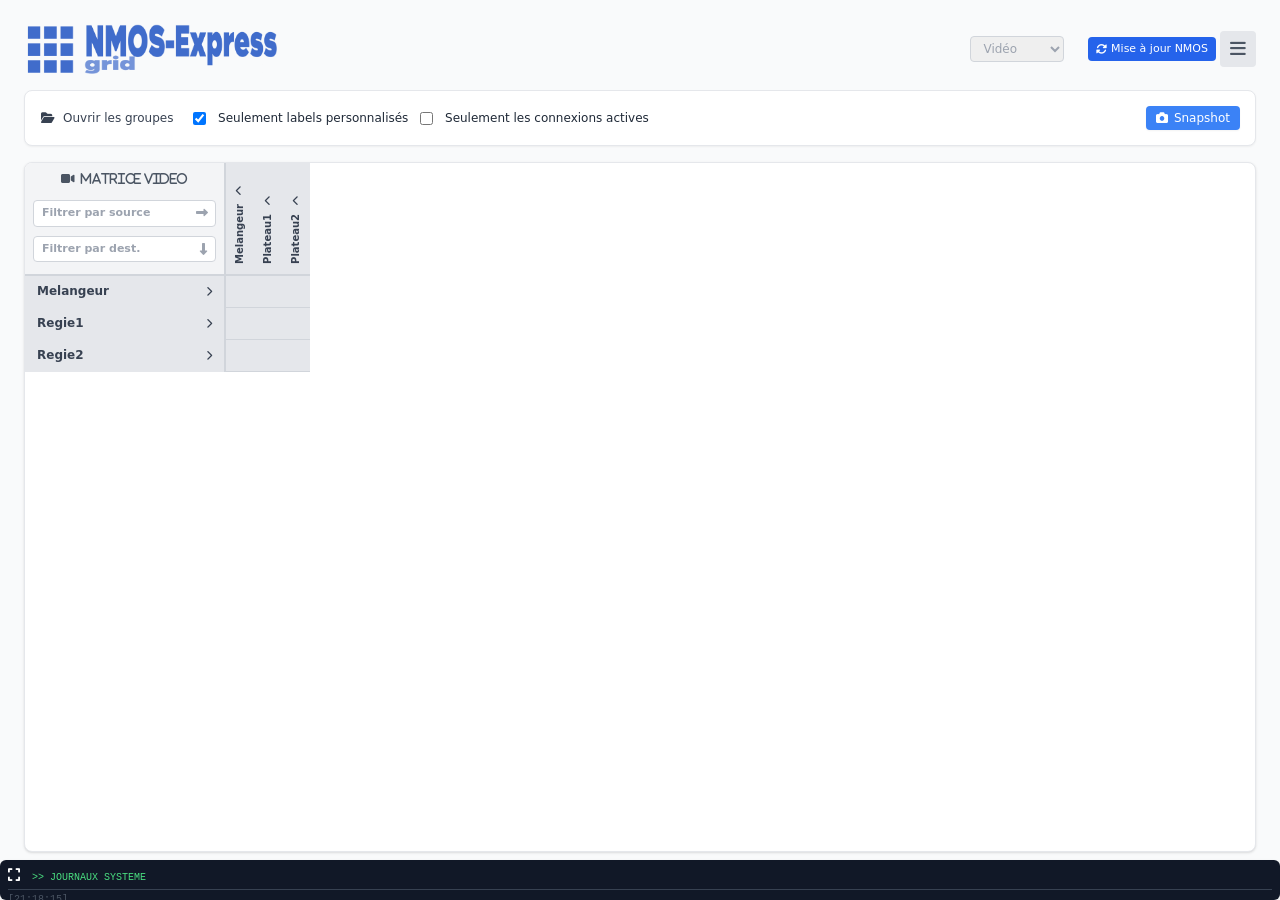
<file: index.html>
<!DOCTYPE html>
<html lang="fr">

<head>
	<meta charset="UTF-8">
	<meta name="viewport" content="width=device-width, initial-scale=1.0">
	<title data-i18n="page_title">Matrice de Commutation Groupée</title>

	<script>
		tailwind = { config: {} };
	</script>
	<script src="lib/js/tailwind.js"></script>
	<script src="lib/js/jquery/jquery.min.js"></script>


	<!-- Font Awesome local (offline) -->
	<link href="lib/css/fontawesome/css/all.min.css" rel="stylesheet">

	<link rel="stylesheet" href="lib/css/index.css?v=1.0">

	<script src="lib/js/i18n.js"></script>
	<script src="lib/js/modal.js?v=1.0"></script>
	<script src="lib/js/menu.js?v=1.0"></script>
	<link rel="stylesheet" href="lib/css/modal.css?v=1.0">
</head>

<body class="bg-gray-50 text-gray-800 h-screen flex flex-col p-6 font-sans">

	<header class="mb-4 flex justify-between items-center max-w-[100%] mx-auto w-full">
		<div>
			<h1 class="text-xl font-bold text-gray-900">
				<!--<i class="fas fa-layer-group mr-2 text-blue-600"></i>Matrice Groupée-->
				<img src="images/logo-grid.png" style="height:50px">
			</h1>
		</div>

		<div class="text-right text-xs text-gray-400 flex flex-col items-end gap-1">
			<div class="flex items-center gap-1 relative">



				<!--<label for="mediaSelect">Média :</label>-->
				&nbsp;&nbsp;


				<select id="mediaSelect" class="mini-input !w-auto !py-1 !text-xs" onchange="changeType();">
					<option value="video" selected data-i18n="video">Vidéo</option>
					<option value="audio" data-i18n="audio">Audio</option>
					<option value="data" data-i18n="data">Data</option>
					<option value="virtual" data-i18n="virtual">Virtual</option>
				</select>
				&nbsp;&nbsp;




				<button id="updateBtn"
					class="ml-2 px-2 py-1 bg-blue-600 text-white rounded text-[11px] hover:bg-blue-700 flex items-center gap-1">
					<i id="updateIcon" class="fas fa-sync-alt"></i>
					<span id="updateText" data-i18n="nmos_update"></span>
				</button>

				<div id="menuContainer" class="relative"></div>

			</div>
			<!--
            <label class="flex items-center gap-1 text-[10px] text-gray-500">
                
            </label>
            <label class="flex items-center gap-1 text-[10px] text-gray-500">
               
            </label>
			-->
		</div>
	</header>


	<!-- Toolbar Workflow -->
	<div class="mb-4 bg-white border border-gray-200 rounded-lg shadow-sm p-2 flex flex-wrap items-center gap-3">
		<!-- Actions -->
		<div class="flex items-center gap-1">
			<button id="btnOpenGroups"
				class="px-2 h-8 flex items-center gap-2 text-gray-700 hover:text-blue-600 hover:bg-blue-50 rounded-md transition-colors text-xs"
				title="Ouvrir les groupes" data-i18n-title="open_group" onclick="expandAllGroups();">
				<i class="fas fa-folder-open text-xs"></i><span data-i18n="open_group"></span>
			</button>

			<button id="btnCloseGroups"
				class="hidden px-2 h-8 flex items-center gap-2 text-gray-700 hover:text-blue-600 hover:bg-blue-50 rounded-md transition-colors text-xs"
				title="Fermer les groupes" data-i18n-title="close_group" onclick="collapseAllGroups();">
				<i class="fas fa-folder-closed text-xs"></i><span data-i18n="close_group"></span>
			</button>

			<div id="selectionOptions" class="flex items-center gap-1 text-xs ml-auto"
				style="margin-top:7px; margin-bottom:7px; margin-right:7px;">
				&nbsp;<input id="toggleLabs" type="checkbox" checked>&nbsp; <div data-i18n="only_custom_labs"></div>
				&nbsp;<input id="toggleActive" type="checkbox" checked>&nbsp; <div data-i18n="only_active"></div>
			</div>

		</div>



		<div class="flex items-center gap-1 text-xs ml-auto"
			style="margin-top:7px; margin-bottom:7px; margin-right:7px;">
			<button id="snapshotSalvoBtn" type="button" onclick="openSalvoSnapshotModal()"
				class="px-2.5 py-1 bg-blue-500 hover:bg-blue-600 active:bg-blue-700 text-white rounded text-xs font-medium flex items-center gap-1.5 shadow-sm transition-colors"
				title="Enregistrer l'état de commutation sous forme de salvo"
				data-i18n-title="snapshot_salvo_btn_title">
				<i class="fas fa-camera text-xs"></i>
				<span data-i18n="snapshot_salvo_btn">Salvo</span>
			</button>
		</div>

	</div>



	<div class="matrix-container shadow flex-grow bg-white mx-auto">

		<table id="matrixTable"></table>
		<div id="emptyHint" class="empty-hint hidden"></div>
	</div>

	<div class="fixed bottom-0 inset-x-0 z-50 mt-2 bg-gray-900 text-green-400 p-2 rounded-md shadow font-mono text-[10px] h-24 overflow-y-auto leading-tight max-w-[100%] mx-auto w-full"
		status="close" id="consoleLog" style="height: 40px;">
		<div class="border-b border-gray-700 pb-1 mb-1 text-gray-1000"><button onclick="toogleLog()"><i id="zoomLog"
					class="fa fa-expand" style="font-size:14px;color:#FFFFFF"></i></button> &nbsp;>> <span
				data-i18n="system_logs">SYSTEM LOGS</span> </div>
	</div>

	<script src="lib/js/index.js?v=1.1"></script>
	<BR>
	<!-- Modal Snapshot Salvo -->
	<div id="salvoSnapshotModal"
		class="hidden fixed inset-0 z-50 flex items-center justify-center p-4 bg-slate-900/60 backdrop-blur-sm transition-opacity duration-200">
		<div class="bg-white rounded-xl shadow-2xl border border-gray-200 max-w-md w-full overflow-hidden flex flex-col max-h-[90vh]"
			onclick="event.stopPropagation()">

			<!-- Header -->
			<div
				class="px-5 py-3.5 bg-gradient-to-r from-amber-500 to-amber-600 text-white flex items-center justify-between">
				<div class="flex items-center gap-2">
					<i class="fas fa-camera text-base"></i>
					<h3 class="font-bold text-sm tracking-wide" data-i18n="snapshot_modal_title">Enregistrer l'état de
						commutation</h3>
				</div>
				<button type="button" onclick="closeSalvoSnapshotModal()"
					class="text-white/80 hover:text-white w-7 h-7 flex items-center justify-center rounded-full hover:bg-black/10 transition-colors">
					<i class="fas fa-times text-sm"></i>
				</button>
			</div>

			<!-- Body -->
			<div class="p-5 space-y-4 overflow-y-auto text-xs text-gray-700">

				<!-- Salvo Name Input -->
				<div>
					<label class="block font-semibold text-gray-700 mb-1" data-i18n="snapshot_name_label">Nom du salvo /
						workflow</label>
					<input type="text" id="snapshotSalvoName" class="mini-input !w-full !py-1.5 !text-xs font-medium"
						placeholder="Ex: Direct PGM, Plateau 1 matin..."
						data-i18n-placeholder="snapshot_name_placeholder">
				</div>

				<!-- Scope Preview: Open Categories -->
				<div class="space-y-3 bg-gray-50 p-3 rounded-lg border border-gray-200">
					<!-- Sources ouvertes -->
					<div>
						<div class="text-[11px] font-semibold text-blue-900 mb-1.5 flex items-center gap-1.5">
							<i class="fas fa-arrow-right-from-bracket text-blue-600"></i>
							<span data-i18n="snapshot_open_sources">Catégories sources ouvertes :</span>
						</div>
						<div id="snapshotOpenSourcesList" class="flex flex-wrap gap-1.5 min-h-[22px]">
							<!-- Badges injected dynamically by JS -->
						</div>
					</div>

					<!-- Destinations ouvertes -->
					<div>
						<div class="text-[11px] font-semibold text-purple-900 mb-1.5 flex items-center gap-1.5">
							<i class="fas fa-arrow-right-to-bracket text-purple-600"></i>
							<span data-i18n="snapshot_open_destinations">Catégories destinations ouvertes :</span>
						</div>
						<div id="snapshotOpenDestsList" class="flex flex-wrap gap-1.5 min-h-[22px]">
							<!-- Badges injected dynamically by JS -->
						</div>
					</div>
				</div>

				<!-- Dynamic Route Count Badge / Alert -->
				<div id="snapshotCountBadge"
					class="p-2.5 rounded-lg border flex items-center gap-2 font-medium transition-colors">
					<i id="snapshotCountIcon" class="fas fa-info-circle"></i>
					<span id="snapshotCountText">0 commutation(s) active(s) entre les catégories ouvertes</span>
				</div>

			</div>

			<!-- Footer Actions -->
			<div class="px-5 py-3 bg-gray-50 border-t border-gray-200 flex items-center justify-end gap-2">
				<button type="button" onclick="closeSalvoSnapshotModal()"
					class="px-4 py-1.5 bg-white border border-gray-300 text-gray-700 rounded-md hover:bg-gray-100 font-medium text-xs transition-colors"
					data-i18n="snapshot_cancel_btn">
					Annuler
				</button>
				<button type="button" id="snapshotSaveBtn" onclick="saveSalvoSnapshot()"
					class="px-4 py-1.5 bg-amber-500 hover:bg-amber-600 active:bg-amber-700 text-white rounded-md font-medium text-xs flex items-center gap-1.5 shadow-sm transition-colors disabled:opacity-50 disabled:cursor-not-allowed">
					<i class="fas fa-save"></i>
					<span data-i18n="snapshot_save_btn">Enregistrer le salvo</span>
				</button>
			</div>

		</div>
	</div>

</body>

</html>
</file>
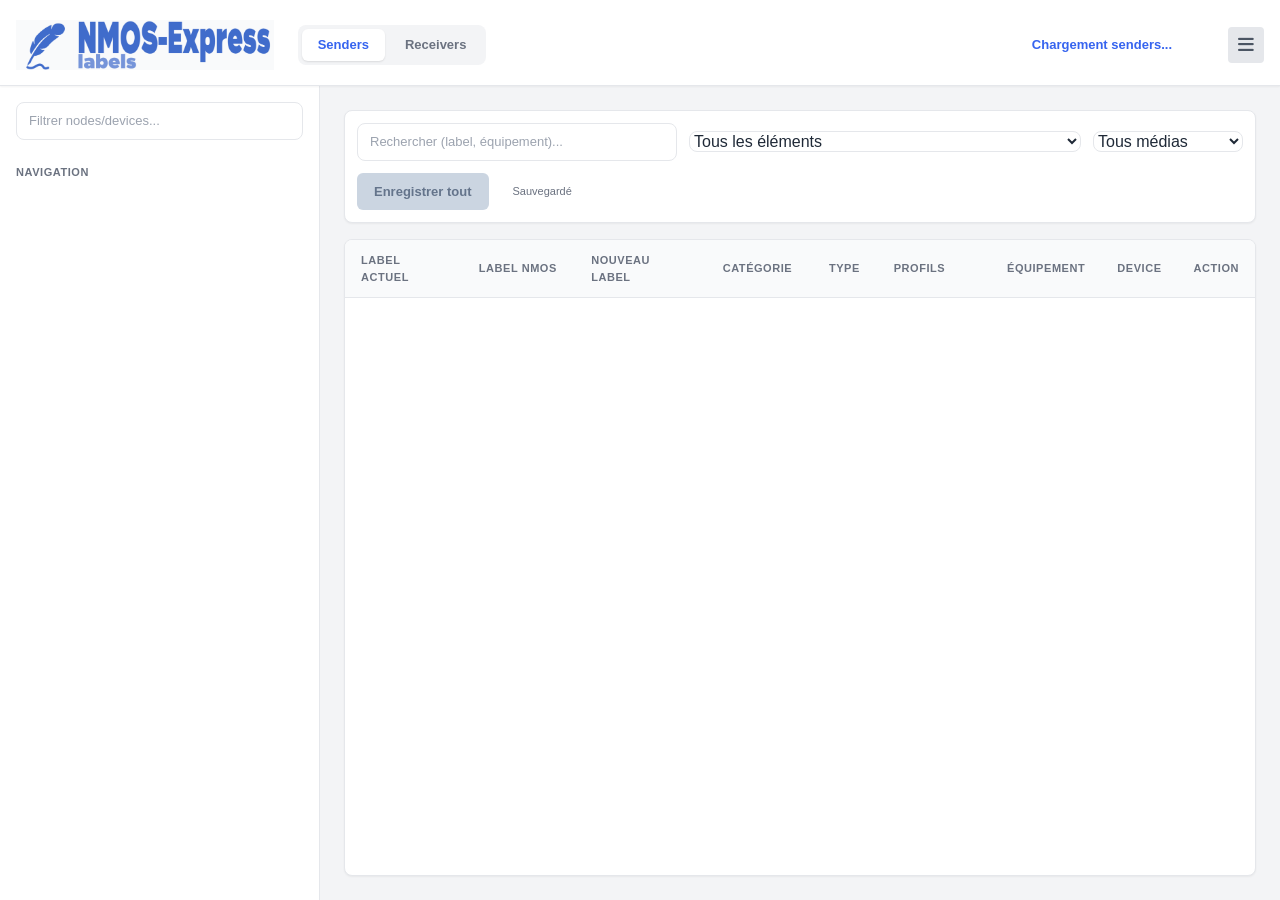
<file: labels.html>
<!doctype html>
<html lang="fr">

<head>
  <meta charset="utf-8" />
  <meta name="viewport" content="width=device-width, initial-scale=1" />
  <title data-i18n="labels_page_title">NMOS Express - Gestion des libellés</title>



  <script>
    tailwind = { config: {} };
  </script>
  <script src="lib/js/tailwind.js"></script>
  <script src="lib/js/jquery/jquery.min.js"></script>


  <!-- Font Awesome local (offline) -->
  <link href="lib/css/fontawesome/css/all.min.css" rel="stylesheet">


  <link rel="stylesheet" href="lib/css/labels.css?v=1.0">

  <script src="lib/js/i18n.js"></script>
    <script src="lib/js/modal.js?v=1.0"></script>
	<script src="lib/js/menu.js?v=1.0"></script>
    <link rel="stylesheet" href="lib/css/modal.css?v=1.0">
</head>

<body>
  <header style="padding-top:45px;padding-bottom:40px;padding-left:16px;padding-right:16px;">

    <img src="images/logo-labels.png" style="height:50px" alt="Logo">
    <div class="tabs">
      <button id="tabSenders" class="active" data-i18n="labels_tab_senders">Senders</button>
      <button id="tabReceivers" data-i18n="labels_tab_receivers">Receivers</button>
    </div>

    <div id="status" style="margin-left:auto; font-size:13px; margin-right: 16px;"></div>

    <!-- Hamburger Menu Container -->
    <div id="menuContainer" class="relative"></div>

  </header>

  <div class="layout">
    <aside class="sidebar">
      <input id="filterTree" class="search" placeholder="Filtrer nodes/devices..."
        data-i18n-placeholder="labels_filter_tree_placeholder" />

      <div class="tree-section">
        <div class="tree-title" data-i18n="labels_nav_title">Navigation</div>
        <div id="nodesList"></div>
        <div id="nodesHint" class="devices-hint" style="display:none;" data-i18n="labels_no_node_match">Aucun node ne
          correspond au filtre.</div>
      </div>
    </aside>

    <main class="main">
      <div class="toolbar">
        <input id="filterItems" class="search" placeholder="Rechercher (label, équipement)..."
          data-i18n-placeholder="labels_filter_items_placeholder" />

        <select id="filterCustomState" style="width:auto; min-width:270px;">
          <option value="all" data-i18n="labels_filter_all_items">Tous les éléments</option>
          <option value="custom" data-i18n="labels_filter_custom_only">Seulement les éléments avec labels personnalisés
          </option>
          <option value="to_customize" data-i18n="labels_filter_to_customize_only">Seulement les éléments avec labels à
            personnaliser</option>
        </select>

        <select id="filterMedia" style="width:150px;">
          <option value="" data-i18n="labels_all_media">Tous médias</option>
          <option value="video" data-i18n="video">Vidéo</option>
          <option value="audio" data-i18n="audio">Audio</option>
          <option value="data" data-i18n="data">Data</option>
          <option value="unknown" data-i18n="labels_media_unknown">Inconnu</option>
        </select>

        <button id="saveAll" class="save" disabled data-i18n="labels_save_all">Enregistrer tout</button>
        <span class="hint" data-i18n="labels_stored_hint">Stocké dans JSON_*_labs.json</span>
      </div>

      <div id="recap" class="recap-box" style="display:none;"></div>

      <div class="table-container">
        <table>
          <thead>
            <tr>
              <th style="width:20%" data-i18n="labels_col_current">Label actuel</th>
              <th style="width:20%" data-i18n="labels_col_nmos">Label NMOS</th>
              <th style="width:22%" data-i18n="labels_col_new">Nouveau Label</th>
              <th style="width:12%" data-i18n="labels_col_category">Catégorie</th>
              <th style="width:8%;text-align:center;" data-i18n="labels_col_type">Type</th>
              <th style="width:18%" data-i18n="labels_col_profiles">Profils</th>
              <th data-i18n="equipment">Équipement</th>
              <th data-i18n="labels_col_device">Device</th>
              <th style="width:100px; text-align:right;" data-i18n="labels_col_action">Action</th>
            </tr>
          </thead>

          <tbody id="itemsTbody"></tbody>
        </table>
      </div>
    </main>
  </div>

  <script src="lib/js/labels.js?v=1.0"></script>

</body>

</html>
</file>
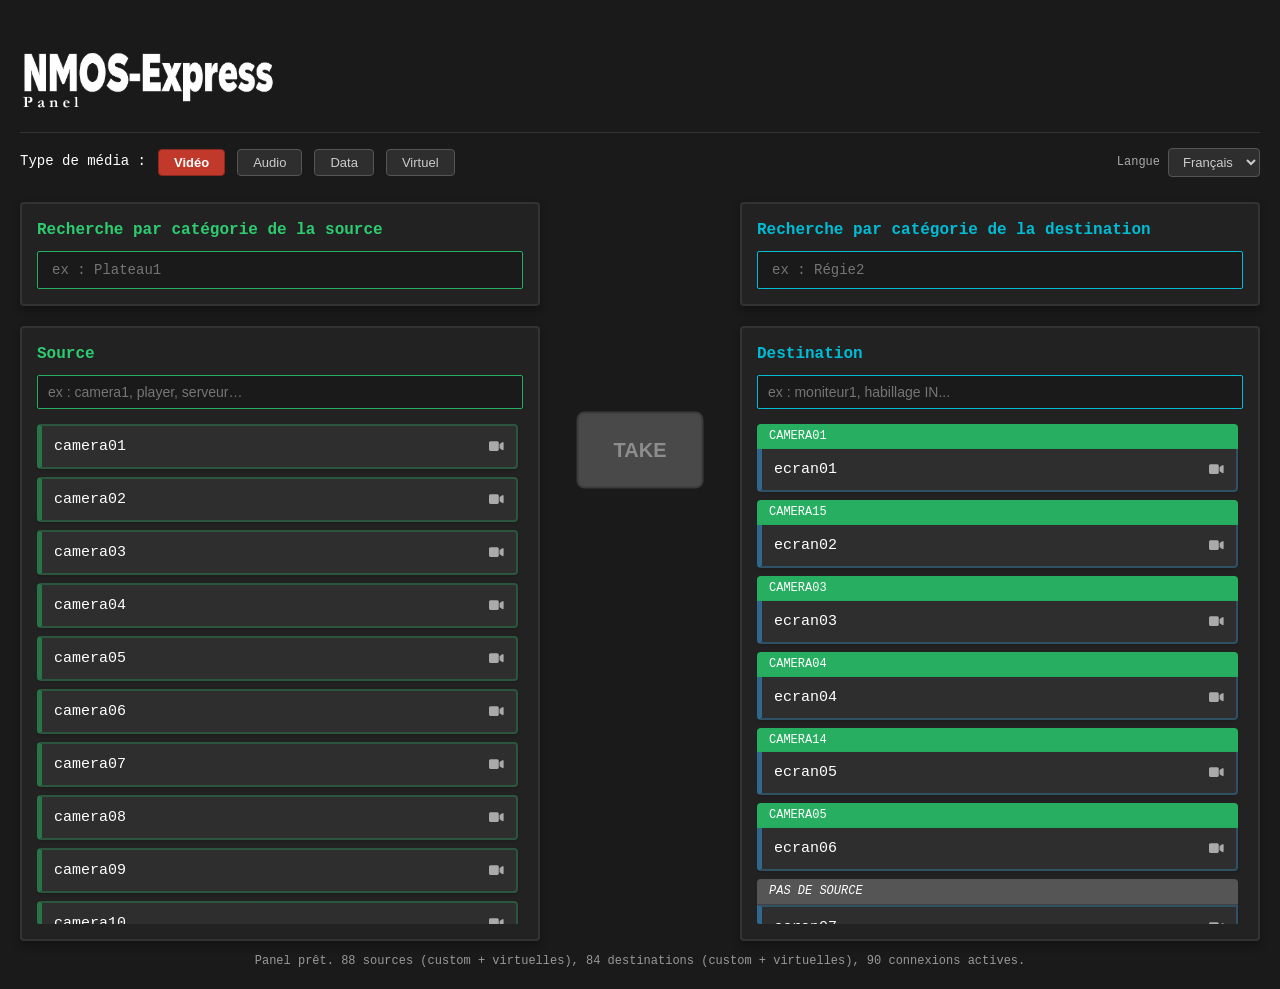
<file: panel.html>
<!DOCTYPE html>
<html lang="fr">

<head>
    <meta charset="UTF-8">
    <title data-i18n="panel_page_title">Easy-IPControl Panel</title>
    <meta name="viewport" content="width=device-width, initial-scale=1.0">
    <link href="lib/css/fontawesome/css/all.min.css" rel="stylesheet">
    <script src="lib/js/i18n.js"></script>
    <script src="lib/js/modal.js?v=1.0"></script>

    <link rel="stylesheet" href="lib/css/panel.css?v=1.0">
    <link rel="stylesheet" href="lib/css/modal.css?v=1.0">
</head>

<body>
    <h1><img src="images/nmos-express-transparent-white.png" style="height:75px"></h1>

    <div id="mediaToolbar">
        <span data-i18n="panel_media_type_label">Type de média :</span>
        <button class="media-btn active" data-type="video" data-i18n="video">Vidéo</button>
        <button class="media-btn" data-type="audio" data-i18n="audio">Audio</button>
        <button class="media-btn" data-type="data" data-i18n="data">Data</button>
        <button class="media-btn" data-type="virtual" data-i18n="virtual">Virtuel</button>
        <div style="margin-left: auto; display: flex; align-items: center; gap: 8px;">
            <span data-i18n="language" style="font-size: 12px; color: #aaaaaa;">Langue</span>
            <select id="langSelect" class="lang-select">
                <option value="fr">Français</option>
                <option value="en">English</option>
                <option value="it">Italiano</option>
            </select>
        </div>
    </div>

    <div class="panel-wrapper">
        <!-- Colonne GAUCHE : Source -->
        <div class="panel-column src-column">
            <div class="panel-box">
                <div class="panel-title" data-i18n="panel_src_group_title">Groupement de la source</div>
                <div class="tag-picker-wrapper" id="srcTagPicker">
                    <div class="tag-picker-box" onclick="document.getElementById('srcGroupInput').focus()">
                        <div class="tag-badges-list" id="srcGroupBadges"></div>
                        <input id="srcGroupInput" class="tag-picker-input" autocomplete="off"
                            placeholder="ex : Plateau1" data-i18n-placeholder="panel_src_group_placeholder">
                    </div>
                    <div class="tag-dropdown" id="srcGroupDropdown"></div>
                </div>
            </div>

            <div class="panel-box">
                <div class="panel-title" data-i18n="panel_src_title">Source</div>
                <input id="srcSearchInput" class="search-input" placeholder="ex : camera1, player, serveur…"
                    data-i18n-placeholder="panel_src_search_placeholder">
                <div class="list-container" id="srcList"></div>
            </div>
        </div>

        <!-- Colonne CENTRALE VIDE -->
        <div class="center-column"></div>

        <!-- Colonne DROITE : Destination -->
        <div class="panel-column">
            <div class="panel-box">
                <div class="panel-title" data-i18n="panel_dst_group_title">Groupement de la destination</div>
                <div class="tag-picker-wrapper" id="dstTagPicker">
                    <div class="tag-picker-box" onclick="document.getElementById('dstGroupInput').focus()">
                        <div class="tag-badges-list" id="dstGroupBadges"></div>
                        <input id="dstGroupInput" class="tag-picker-input" autocomplete="off" placeholder="ex : Régie2"
                            data-i18n-placeholder="panel_dst_group_placeholder">
                    </div>
                    <div class="tag-dropdown" id="dstGroupDropdown"></div>
                </div>
            </div>

            <div class="panel-box">
                <div class="panel-title" data-i18n="panel_dst_title">Destination</div>
                <input id="dstSearchInput" class="search-input" placeholder="ex : moniteur1, habillage IN..."
                    data-i18n-placeholder="panel_dst_search_placeholder">
                <div class="list-container" id="dstList"></div>
            </div>
        </div>
    </div>

    <div id="status"></div>

    <!-- BOUTON TAKE FIXE -->
    <button id="takeButton" disabled data-i18n="panel_take_btn">TAKE</button>

    <script src="lib/js/panel.js?v=1.0"></script>
</body>

</html>
</file>
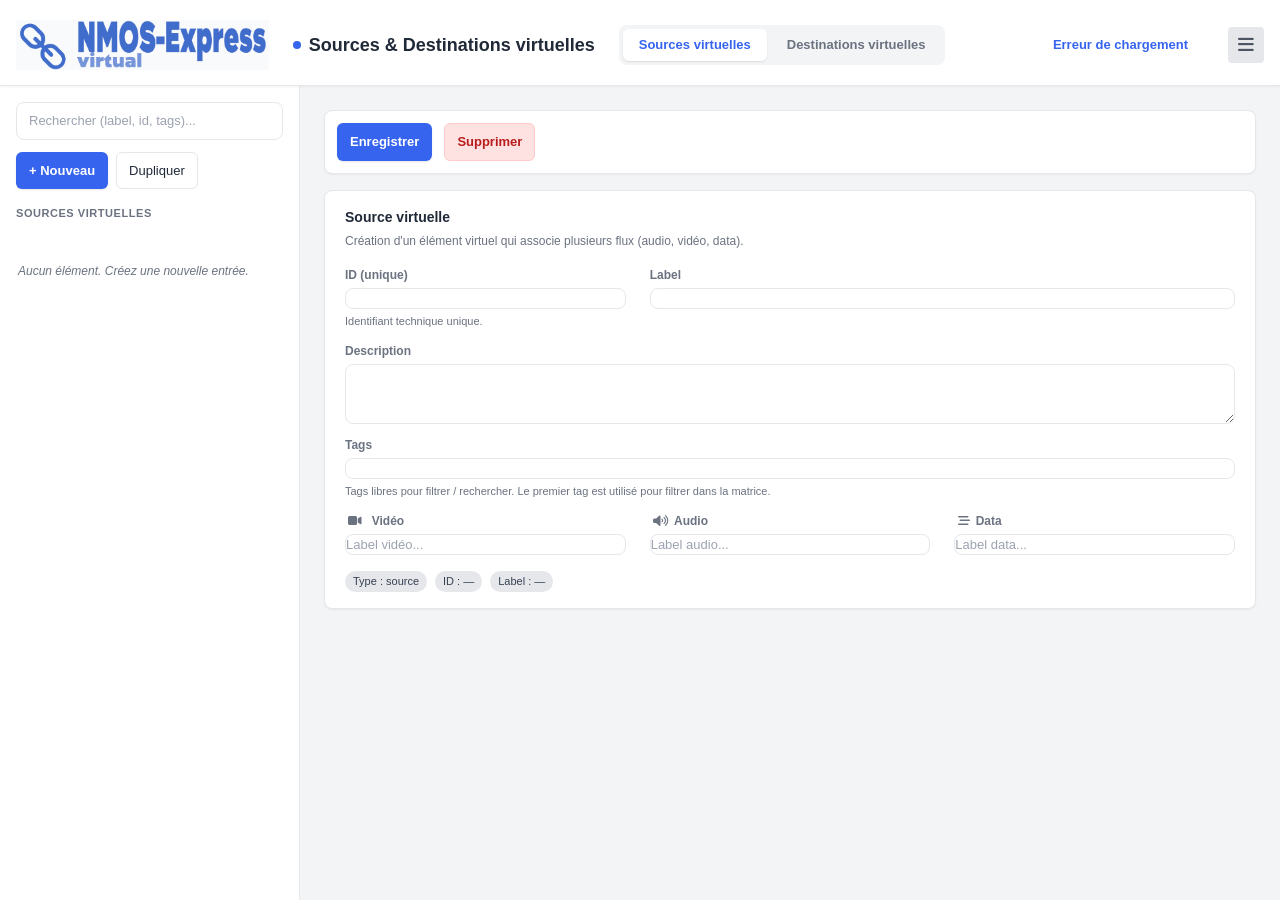
<file: virtual.html>
<!doctype html>
<html lang="fr">

<head>
  <meta charset="utf-8" />
  <meta name="viewport" content="width=device-width, initial-scale=1" />
  <title data-i18n="virtual_page_title">NMOS Express - Sources & Destinations virtuelles</title>

  <script>
    tailwind = { config: {} };
  </script>
  <script src="lib/js/tailwind.js"></script>
  <script src="lib/js/jquery/jquery.min.js"></script>

  <link href="lib/css/fontawesome/css/all.min.css" rel="stylesheet">

  <link rel="stylesheet" href="lib/css/virtual.css?v=1.0">

  <script src="lib/js/i18n.js"></script>
    <script src="lib/js/modal.js?v=1.0"></script>
	<script src="lib/js/menu.js?v=1.0"></script>
    <link rel="stylesheet" href="lib/css/modal.css?v=1.0">
</head>

<body>

  <header style="padding-top:45px;padding-bottom:40px;padding-left:16px;padding-right:16px;">
    <img src="images/logo-virtual.png" style="height:50px" alt="Logo">
    <h1 data-i18n="virtual_header_title">Sources & Destinations virtuelles</h1>
    <div class="tabs">
      <button id="tabSources" class="active" data-i18n="virtual_tab_sources">Sources virtuelles</button>
      <button id="tabDestinations" data-i18n="virtual_tab_destinations">Destinations virtuelles</button>
    </div>
    <div id="status" style="margin-left:auto; font-size:13px; margin-right: 16px;"></div>

    <!-- Hamburger Menu Container -->
    <div id="menuContainer" class="relative"></div>
  </header>

  <div class="layout">
    <aside class="sidebar">
      <input id="filterList" class="search" placeholder="Rechercher (label, id, tags)..."
        data-i18n-placeholder="virtual_filter_placeholder" />

      <div class="sidebar-buttons">
        <button id="btnNew" class="primary" data-i18n="virtual_btn_new">+ Nouveau</button>
        <button id="btnDuplicate" class="secondary" data-i18n="virtual_btn_duplicate">Dupliquer</button>
      </div>

      <div class="tree-title" id="listTitle" data-i18n="virtual_tab_sources">Sources virtuelles</div>
      <div id="itemsList" class="item-list"></div>
      <div id="itemsEmpty" class="item-empty" style="display:none;" data-i18n="virtual_empty_list">Aucun élément. Créez
        une nouvelle entrée.</div>
    </aside>

    <main class="main">
      <div class="toolbar">
        <button id="btnSave" class="primary" data-i18n="virtual_btn_save">Enregistrer</button>
        <button id="btnDelete" class="danger" data-i18n="virtual_btn_delete">Supprimer</button>
      </div>

      <div class="form-card">
        <div>
          <div class="form-title" id="formTitle" data-i18n="virtual_form_title_source">Source virtuelle</div>
          <div class="form-subtitle" data-i18n-html="virtual_form_subtitle_html">
            Associez un label logique à des senders/receivers NMOS <strong>personnalisés</strong>.
          </div>
        </div>

        <div class="form-grid">
          <div class="form-row">
            <label for="fieldId" data-i18n="virtual_label_id">ID (unique)</label>
            <input id="fieldId" type="text" placeholder="" />
            <small data-i18n="virtual_help_id">Identifiant technique unique (utilisé dans les JSON / salvos).</small>
          </div>

          <div class="form-row" style="grid-column: span 2;">
            <label for="fieldLabel" data-i18n="virtual_label_label">Label</label>
            <input id="fieldLabel" type="text" placeholder="" />
          </div>

          <div class="form-row" style="grid-column: span 3;">
            <label for="fieldDescription" data-i18n="virtual_label_desc">Description</label>
            <textarea id="fieldDescription" placeholder=""></textarea>
          </div>

          <div class="form-row" style="grid-column: span 3;">
            <label for="fieldTags" data-i18n="virtual_label_tags">Tags</label>
            <div class="ac-container">
              <input id="fieldTags" type="text" placeholder="" autocomplete="off" />
              <div id="acTags" class="ac-list"></div>
            </div>
            <small data-i18n="virtual_help_tags">Tags libres pour filtrer / rechercher. Le premier tag est utilisé pour
              filtrer dans la
              matrice.</small>
          </div>

          <div class="form-row">
            <label for="fieldVideo">&nbsp;<span class="fa fa-video">&nbsp;&nbsp;</span> <span
                data-i18n="virtual_label_video">Vidéo (labels personnalisés)</span></label>
            <div class="ac-container">
              <input id="fieldVideo" type="text" placeholder="Label vidéo..."
                data-i18n-placeholder="virtual_placeholder_video" autocomplete="off" />
              <div id="acVideo" class="ac-list"></div>
            </div>

          </div>

          <div class="form-row">
            <label for="fieldAudio">&nbsp;<span class="fa fa-volume-up">&nbsp;&nbsp;</span><span
                data-i18n="virtual_label_audio">Audio (labels personnalisés)</span></label>
            <div class="ac-container">
              <input id="fieldAudio" type="text" placeholder="Label audio..."
                data-i18n-placeholder="virtual_placeholder_audio" autocomplete="off" />
              <div id="acAudio" class="ac-list"></div>
            </div>
          </div>

          <div class="form-row">
            <label for="fieldData">&nbsp;<span class="fa fa-stream">&nbsp;&nbsp;</span><span
                data-i18n="virtual_label_data">Data (labels personnalisés)</span></label>
            <div class="ac-container">
              <input id="fieldData" type="text" placeholder="Label data..."
                data-i18n-placeholder="virtual_placeholder_data" autocomplete="off" />
              <div id="acData" class="ac-list"></div>
            </div>
          </div>

        </div>

        <div class="meta-row">
          <span class="pill" id="metaType">Type : source</span>
          <span class="pill" id="metaIdPreview">ID : —</span>
          <span class="pill" id="metaLabelPreview">Label : —</span>
        </div>
      </div>
    </main>
  </div>

  <script src="lib/js/virtual.js?v=1.0"></script>

</body>

</html>
</file>
<file: lib/css/index.css>
/* --- STYLES DE BASE ET LAYOUT --- */
		.matrix-container {
			width: 100%;
			max-width: 100%;
			overflow: auto;
			max-height: 90vh;
			position: relative;
			border: 1px solid #e5e7eb;
			border-radius: 0.5rem;
			background: white;
		}

		table {
			border-collapse: separate;
			border-spacing: 0;
		}

		th,
		td {
			border-bottom: 1px solid #e5e7eb;
			border-right: 1px solid #e5e7eb;
			padding: 0;
			box-sizing: border-box;
		}

		/* --- COIN FIXE (Top Left) --- */
		.sticky-corner {
			position: sticky;
			top: 0;
			left: 0;
			z-index: 40;
			background-color: #f3f4f6;
			min-width: 200px;
			max-width: 200px;
			height: auto;
			min-height: 140px;
			vertical-align: middle;
			padding: 8px;
			border-right: 2px solid #d1d5db;
			border-bottom: 2px solid #d1d5db;
		}

		/* --- HEADERS SOURCES (Top) --- */
		.sticky-top {
			position: sticky;
			top: 0;
			z-index: 20;
			background-color: #f9fafb;
			height: auto;
			min-height: 140px;
			vertical-align: bottom;
			width: 32px;
			min-width: 32px;
			max-width: 32px;
			border-bottom: 2px solid #d1d5db;
		}

		/* HEADER DE GROUPE (SOURCE) */
		.sticky-top.group-header {
			background-color: #e5e7eb;
			cursor: pointer;
			width: 28px;
			min-width: 28px;
			max-width: 28px;
		}

		.sticky-top.group-header:hover {
			background-color: #d1d5db;
		}

		/* Texte vertical */
		.vertical-header {
			writing-mode: vertical-rl;
			transform: rotate(180deg);
			text-align: left;
			width: 100%;
			padding: 10px 0;
			display: flex;
			align-items: center;
			white-space: nowrap;
			overflow: hidden;
		}

		/* --- HEADERS DESTINATIONS (Left) --- */
		.sticky-left {
			position: sticky;
			left: 0;
			z-index: 10;
			background-color: white;
			min-width: 200px;
			max-width: 200px;
			white-space: nowrap;
			border-right: 2px solid #d1d5db;
		}

		/* HEADER DE GROUPE (DESTINATION) */
		.sticky-left.group-header {
			background-color: #e5e7eb;
			font-weight: bold;
			text-align: center;
			cursor: pointer;
			padding: 4px;
			z-index: 15;
		}

		.sticky-left.group-header:hover {
			background-color: #d1d5db;
		}

		/* --- CELLULES --- */
		.cell-btn {
			transition: all 0.1s;
			width: 32px;
			min-width: 32px;
			height: 32px;
			text-align: center;
		}

		.cell-btn:hover {
			background-color: #dbeafe;
		}

		.connected {
			background-color: #2563eb !important;
			color: white;
		}

		.connected:hover {
			background-color: #1d4ed8 !important;
		}

		.empty-dot {
			width: 4px;
			height: 4px;
			background-color: #e5e7eb;
			border-radius: 50%;
			display: inline-block;
		}

		.cell-btn:hover .empty-dot {
			background-color: #93c5fd;
			transform: scale(1.5);
		}

		/* SÉPARATEURS DANS LA GRILLE */
		.separator-col {
			background-color: #f3f4f6;
			width: 28px;
			min-width: 28px;
			border-right: 1px solid #d1d5db;
		}

		.separator-row {
			background-color: #f3f4f6;
			height: 32px;
			border-bottom: 1px solid #d1d5db;
		}

		.separator-cross {
			background-color: #e5e7eb;
		}

		/* --- INPUTS --- */
		.mini-input {
			font-size: 11px;
			padding: 4px 24px 4px 8px;
			border: 1px solid #d1d5db;
			border-radius: 4px;
			width: 100%;
			outline: none;
			transition: border-color 0.2s;
		}

		.mini-input:focus {
			border-color: #2563eb;
			box-shadow: 0 0 0 1px #2563eb;
		}

		/* petite zone d'info quand la matrice est vide */
		.empty-hint {
			padding: 12px;
			font-size: 12px;
			color: #6b7280;
		}

		.badge {
			display: inline-block;
			font-size: 10px;
			padding: 1px 4px;
			margin-left: 3px;
			border-radius: 4px;
			background: #e5e7eb;
			color: #374151;
		}

		.lang-select {
			font-size: 13px;
			padding: 4px 6px;
			border-radius: 6px;
			border: 1px solid #d1d5db;
			background-color: #fff;
			cursor: pointer;
		}


		/* État "virtuel partiel" (au moins un média ok, au moins un faux) */
		.virtual-partial {
			background-color: #fed7aa !important;
			/* orange très clair */
		}

		/* État "virtuel cassé" (aucun média ne correspond) */
		.virtual-broken {
			background-color: #fecaca !important;
			/* rouge très clair */
		}
</file>
<file: lib/css/modal.css>
/**
 * NMOS Express - Global Modal & Toast Dialogs (modal.css)
 */

/* Overlay */
.nmos-modal-overlay {
    position: fixed;
    inset: 0;
    z-index: 9999;
    display: flex;
    align-items: center;
    justify-content: center;
    padding: 1rem;
    background-color: rgba(15, 23, 42, 0.45);
    backdrop-filter: blur(4px);
    -webkit-backdrop-filter: blur(4px);
    opacity: 0;
    visibility: hidden;
    transition: opacity 0.2s ease, visibility 0.2s ease;
}

.nmos-modal-overlay.active {
    opacity: 1;
    visibility: visible;
}

/* Card */
.nmos-modal-card {
    background: #ffffff;
    border-radius: 0.875rem;
    box-shadow: 0 20px 25px -5px rgba(0, 0, 0, 0.15), 0 10px 10px -5px rgba(0, 0, 0, 0.04);
    border: 1px solid #e2e8f0;
    width: 100%;
    max-width: 28rem;
    overflow: hidden;
    transform: scale(0.95) translateY(4px);
    transition: transform 0.2s cubic-bezier(0.16, 1, 0.3, 1);
}

.nmos-modal-overlay.active .nmos-modal-card {
    transform: scale(1) translateY(0);
}

/* Header */
.nmos-modal-header {
    display: flex;
    align-items: center;
    gap: 0.875rem;
    padding: 1.125rem 1.25rem 0.75rem 1.25rem;
}

.nmos-modal-icon-badge {
    display: flex;
    align-items: center;
    justify-content: center;
    width: 2.75rem;
    height: 2.75rem;
    border-radius: 9999px;
    flex-shrink: 0;
    font-size: 1.15rem;
}

.nmos-modal-header-content {
    flex-grow: 1;
    min-width: 0;
}

.nmos-modal-title {
    font-size: 1.05rem;
    font-weight: 600;
    color: #1e293b;
    margin: 0;
    line-height: 1.35;
}

.nmos-modal-close-btn {
    color: #94a3b8;
    background: transparent;
    border: none;
    border-radius: 0.375rem;
    width: 1.85rem;
    height: 1.85rem;
    display: flex;
    align-items: center;
    justify-content: center;
    cursor: pointer;
    font-size: 0.95rem;
    transition: color 0.15s ease, background-color 0.15s ease;
}

.nmos-modal-close-btn:hover {
    color: #475569;
    background-color: #f1f5f9;
}

/* Body */
.nmos-modal-body {
    padding: 0.25rem 1.25rem 1.25rem 4.875rem;
}

@media (max-width: 480px) {
    .nmos-modal-body {
        padding-left: 1.25rem;
    }
}

.nmos-modal-message {
    color: #475569;
    font-size: 0.885rem;
    line-height: 1.5;
    margin: 0;
    word-break: break-word;
    white-space: pre-wrap;
}

/* Footer */
.nmos-modal-footer {
    display: flex;
    align-items: center;
    justify-content: flex-end;
    gap: 0.625rem;
    padding: 0.875rem 1.25rem;
    background-color: #f8fafc;
    border-top: 1px solid #f1f5f9;
}

/* Buttons */
.nmos-modal-btn {
    padding: 0.45rem 1rem;
    font-size: 0.875rem;
    font-weight: 500;
    border-radius: 0.45rem;
    border: 1px solid transparent;
    cursor: pointer;
    transition: all 0.15s ease;
    display: inline-flex;
    align-items: center;
    justify-content: center;
    min-width: 5rem;
    outline: none;
}

.nmos-modal-btn:focus-visible {
    box-shadow: 0 0 0 2px #fff, 0 0 0 4px #3b82f6;
}

.nmos-modal-btn-secondary {
    background-color: #ffffff;
    border-color: #cbd5e1;
    color: #334155;
}

.nmos-modal-btn-secondary:hover {
    background-color: #f8fafc;
    border-color: #94a3b8;
}

.nmos-modal-btn-primary {
    background-color: #2563eb;
    color: #ffffff;
}

.nmos-modal-btn-primary:hover {
    background-color: #1d4ed8;
}

.nmos-modal-btn-danger {
    background-color: #dc2626;
    color: #ffffff;
}

.nmos-modal-btn-danger:hover {
    background-color: #b91c1c;
}

/* Theme variants */
.nmos-theme-error .nmos-modal-icon-badge {
    background-color: #fef2f2;
    color: #dc2626;
}

.nmos-theme-warning .nmos-modal-icon-badge {
    background-color: #fffbeb;
    color: #d97706;
}

.nmos-theme-success .nmos-modal-icon-badge {
    background-color: #f0fdf4;
    color: #16a34a;
}

.nmos-theme-info .nmos-modal-icon-badge {
    background-color: #eff6ff;
    color: #2563eb;
}

/* ========================================================
   TOAST NOTIFICATIONS (bottom-right floating alerts)
   ======================================================== */
.nmos-toast-container {
    position: fixed;
    bottom: 1.25rem;
    right: 1.25rem;
    z-index: 10000;
    display: flex;
    flex-direction: column;
    gap: 0.625rem;
    pointer-events: none;
    max-width: 24rem;
    width: calc(100% - 2.5rem);
}

.nmos-toast-item {
    display: flex;
    align-items: center;
    gap: 0.75rem;
    padding: 0.75rem 1rem;
    background-color: #1e293b;
    color: #ffffff;
    border-radius: 0.625rem;
    box-shadow: 0 10px 15px -3px rgba(0, 0, 0, 0.2), 0 4px 6px -4px rgba(0, 0, 0, 0.1);
    font-size: 0.85rem;
    pointer-events: auto;
    opacity: 0;
    transform: translateY(12px) scale(0.97);
    transition: opacity 0.25s ease, transform 0.25s cubic-bezier(0.16, 1, 0.3, 1);
    word-break: break-word;
}

.nmos-toast-item.active {
    opacity: 1;
    transform: translateY(0) scale(1);
}

.nmos-toast-icon {
    font-size: 1.1rem;
    flex-shrink: 0;
}

.nmos-toast-content {
    flex-grow: 1;
}

.nmos-toast-close {
    background: transparent;
    border: none;
    color: #94a3b8;
    cursor: pointer;
    font-size: 0.85rem;
    padding: 0.25rem;
    line-height: 1;
    border-radius: 0.25rem;
}

.nmos-toast-close:hover {
    color: #ffffff;
}

.nmos-toast-success .nmos-toast-icon {
    color: #4ade80;
}

.nmos-toast-error .nmos-toast-icon {
    color: #f87171;
}

.nmos-toast-warning .nmos-toast-icon {
    color: #fbbf24;
}

.nmos-toast-info .nmos-toast-icon {
    color: #60a5fa;
}
</file>
<file: lib/css/labels.css>
/**
 * NMOS Express - Labels Management (labels.html)
 */

/* --- RESET & VARIABLES --- */
    :root {
      --primary: #3664EF;
      /* Indigo */
      --primary-hover: #4338ca;
      --bg-app: #f3f4f6;
      /* Light Gray */
      --bg-surface: #ffffff;
      --text-main: #1f2937;
      /* Dark Slate */
      --text-muted: #6b7280;
      --border: #e5e7eb;
      --focus-ring: rgba(79, 70, 229, 0.3);

      --success-bg: #dcfce7;
      --success-text: #166534;
      --video-bg: #dbeafe;
      --video-text: #1e40af;
      --data-bg: #fef3c7;
      --data-text: #92400e;

      --radius: 8px;
      --shadow-sm: 0 1px 2px 0 rgba(0, 0, 0, 0.05);
      --shadow-md: 0 4px 6px -1px rgba(0, 0, 0, 0.1);
    }

    * {
      box-sizing: border-box;
      outline: none;
    }

    body {
      font-family: -apple-system, BlinkMacSystemFont, "Segoe UI", Roboto, Helvetica, Arial, sans-serif;
      margin: 0;
      background-color: var(--bg-app);
      color: var(--text-main);
      height: 100vh;
      display: flex;
      flex-direction: column;
    }

    /* --- HEADER --- */
    header {
      background: var(--bg-surface);
      border-bottom: 1px solid var(--border);
      padding: 0 24px;
      height: 64px;
      display: flex;
      gap: 24px;
      align-items: center;
      flex-shrink: 0;
      box-shadow: var(--shadow-sm);
      z-index: 20;
    }

    header h1 {
      font-size: 18px;
      margin: 0;
      font-weight: 700;
      color: var(--text-main);
      display: flex;
      align-items: center;
      gap: 8px;
    }

    header h1::before {
      content: '';
      display: inline-block;
      width: 8px;
      height: 8px;
      background: var(--primary);
      border-radius: 50%;
    }

    /* --- SEGMENTED TABS --- */
    .tabs {
      background: var(--bg-app);
      padding: 4px;
      border-radius: var(--radius);
      display: flex;
      gap: 4px;
    }

    .tabs button {
      background: transparent;
      color: var(--text-muted);
      border: none;
      padding: 6px 16px;
      border-radius: 6px;
      cursor: pointer;
      font-size: 13px;
      font-weight: 600;
      transition: all 0.2s;
    }

    .tabs button:hover {
      color: var(--text-main);
    }

    .tabs button.active {
      background: var(--bg-surface);
      color: var(--primary);
      box-shadow: 0 1px 2px rgba(0, 0, 0, 0.1);
    }

    /* --- LAYOUT --- */
    .layout {
      display: grid;
      grid-template-columns: 320px 1fr;
      flex: 1;
      overflow: hidden;
      /* Empêche le scroll global */
    }

    /* --- SIDEBAR --- */
    .sidebar {
      background: var(--bg-surface);
      border-right: 1px solid var(--border);
      padding: 16px;
      overflow-y: auto;
      display: flex;
      flex-direction: column;
    }

    .sidebar::-webkit-scrollbar,
    .main::-webkit-scrollbar {
      width: 6px;
      height: 6px;
    }

    .sidebar::-webkit-scrollbar-thumb,
    .main::-webkit-scrollbar-thumb {
      background: #d1d5db;
      border-radius: 4px;
    }

    /* Inputs standard */
    .search,
    input.label-edit,
    select {
      width: 100%;
      padding: 8px 12px;
      border: 1px solid var(--border);
      border-radius: var(--radius);
      font-size: 13px;
      background: #fff;
      color: var(--text-main);
      transition: border-color 0.2s, box-shadow 0.2s;
    }

    .search:focus,
    input.label-edit:focus,
    select:focus {
      border-color: var(--primary);
      box-shadow: 0 0 0 3px var(--focus-ring);
    }

    .sidebar .search {
      margin-bottom: 16px;
    }

    /* Tree View */
    .tree-section {
      margin-bottom: 20px;
    }

    .tree-title {
      font-weight: 700;
      margin: 8px 0 12px;
      font-size: 11px;
      color: var(--text-muted);
      text-transform: uppercase;
      letter-spacing: 0.05em;
    }

    .node-row,
    .device-row {
      display: flex;
      align-items: center;
      gap: 8px;
      padding: 8px 10px;
      border-radius: 6px;
      cursor: pointer;
      font-size: 13px;
      color: var(--text-main);
      user-select: none;
      transition: background 0.1s;
      margin-bottom: 2px;
    }

    .node-row:hover,
    .device-row:hover {
      background: var(--bg-app);
    }

    .node-row.active {
      background: #eef2ff;
      color: var(--primary);
      font-weight: 600;
    }

    .device-row.active {
      background: var(--primary);
      color: white;
    }

    .node-caret {
      width: 16px;
      height: 16px;
      display: flex;
      align-items: center;
      justify-content: center;
      font-family: monospace;
      font-size: 12px;
      color: var(--text-muted);
      font-weight: bold;
    }

    .node-row.active .node-caret {
      color: var(--primary);
    }

    .devices-sublist {
      margin-left: 20px;
      padding-left: 10px;
      border-left: 1px solid var(--border);
      margin-bottom: 8px;
    }

    .devices-sublist .device-row {
      padding-left: 12px;
    }

    .devices-hint {
      font-size: 12px;
      color: var(--text-muted);
      font-style: italic;
      padding: 8px;
    }

    /* --- MAIN CONTENT --- */
    .main {
      padding: 24px;
      overflow-y: hidden;
      /* Le scroll se fait dans le tableau si besoin */
      display: flex;
      flex-direction: column;
      background: var(--bg-app);
    }

    /* Toolbar */
    .toolbar {
      display: flex;
      gap: 12px;
      align-items: center;
      margin-bottom: 16px;
      flex-wrap: wrap;
      background: var(--bg-surface);
      padding: 12px;
      border-radius: var(--radius);
      border: 1px solid var(--border);
      box-shadow: var(--shadow-sm);
    }

    .toolbar input.search {
      width: auto;
      flex-grow: 1;
      min-width: 200px;
      margin-bottom: 0;
    }

    .toolbar select {
      width: 140px;
    }

    .toolbar .hint {
      font-size: 11px;
      color: var(--text-muted);
      margin-left: auto;
      order: 10;
      width: 100%;
      margin-top: 8px;
      text-align: right;
    }

    @media (min-width: 1024px) {
      .toolbar .hint {
        width: auto;
        order: initial;
        margin-top: 0;
        margin-left: 12px;
      }
    }

    button.save {
      padding: 8px 16px;
      border: 1px solid transparent;
      background: var(--primary);
      color: white;
      border-radius: 6px;
      cursor: pointer;
      font-weight: 600;
      font-size: 13px;
      transition: background 0.2s;
      box-shadow: 0 1px 2px rgba(0, 0, 0, 0.1);
    }

    button.save:hover {
      background: var(--primary-hover);
    }

    button.save:disabled {
      background: #cbd5e1;
      cursor: not-allowed;
      box-shadow: none;
      color: #64748b;
    }

    button.tofree {
      padding: 8px 16px;
      border: 1px solid transparent;
      background: var(--primary);
      color: white;
      border-radius: 6px;
      cursor: pointer;
      font-weight: 600;
      font-size: 13px;
      transition: background 0.2s;
      box-shadow: 0 1px 2px rgba(0, 0, 0, 0.1);
    }

    button.tofree:hover {
      background: var(--primary-hover);
    }

    button.danger {
      padding: 8px 16px;
      border: 1px solid #fecaca;
      background: #fee2e2;
      color: #b91c1c;
      border-radius: 6px;
      cursor: pointer;
      font-weight: 600;
      font-size: 13px;
      transition: background 0.2s;
      margin-left: 6px;
    }

    button.danger:hover {
      background: #fecaca;
      border-color: #fca5a5;
    }

    /* Recap Box */
    .recap-box {
      background: #fff;
      border-left: 4px solid var(--primary);
      border-radius: 4px;
      box-shadow: var(--shadow-sm);
      padding: 16px;
      margin: 0 0 20px 0;
      font-size: 13px;
      display: flex;
      gap: 32px;
      align-items: flex-start;
    }

    .recap-section {
      margin-bottom: 0;
    }

    .recap-title {
      font-size: 11px;
      text-transform: uppercase;
      letter-spacing: 0.05em;
      color: var(--text-muted);
      margin-bottom: 4px;
      font-weight: 700;
    }

    .recap-line {
      margin-bottom: 2px;
      color: var(--text-main);
    }

    .recap-desc {
      color: var(--text-muted);
      font-style: italic;
      margin-top: 4px;
    }

    .recap-key {
      font-weight: 600;
      color: var(--text-muted);
      font-size: 12px;
      margin-right: 4px;
    }

    /* --- TABLE AREA --- */
    .table-container {
      flex: 1;
      overflow: auto;
      background: var(--bg-surface);
      border: 1px solid var(--border);
      border-radius: var(--radius);
      box-shadow: var(--shadow-sm);
    }

    table {
      border-collapse: separate;
      border-spacing: 0;
      width: 100%;
    }

    thead th {
      position: sticky;
      top: 0;
      background: #f9fafb;
      z-index: 10;
      text-align: left;
      color: var(--text-muted);
      font-size: 11px;
      font-weight: 700;
      text-transform: uppercase;
      letter-spacing: 0.05em;
      padding: 12px 16px;
      border-bottom: 1px solid var(--border);
    }

    td {
      border-bottom: 1px solid var(--border);
      padding: 10px 16px;
      font-size: 13px;
      vertical-align: middle;
      color: var(--text-main);
    }

    tr:last-child td {
      border-bottom: none;
    }

    tr:hover td {
      background: #fafafa;
    }

    /* Badges & Labels */
    .badge {
      font-size: 10px;
      font-weight: 700;
      padding: 2px 8px;
      border-radius: 99px;
      background: var(--success-bg);
      color: var(--success-text);
      margin-left: 8px;
      text-transform: uppercase;
      letter-spacing: 0.02em;
      vertical-align: middle;
    }

    .custom {
      color: var(--success-text);
      font-weight: 600;
    }

    /* MediaType Badges */
    .mt {
      font-size: 11px;
      font-weight: 600;
      padding: 4px 10px;
      border-radius: 6px;
      display: inline-block;
      text-transform: uppercase;
    }

    .mt-video {
      background: var(--video-bg);
      color: var(--video-text);
    }

    .mt-audio {
      background: var(--success-bg);
      color: var(--success-text);
    }

    .mt-data {
      background: var(--data-bg);
      color: var(--data-text);
    }

    .mt-unknown {
      background: #f3f4f6;
      color: var(--text-muted);
      border: 1px solid #e5e7eb;
    }

    /* Action Buttons inside table */
    td.row-actions button.save {
      padding: 4px 10px;
      font-size: 11px;
      background: #fff;
      color: var(--text-main);
      border: 1px solid var(--border);
      box-shadow: none;
    }

    td.row-actions button.save:hover {
      border-color: var(--primary);
      color: var(--primary);
      background: #fefefe;
    }

    /* Status message in header */
    #status {
      font-weight: 600;
      color: var(--primary);
    }

    /* --- PROFILE PICKER (badges + autocomplete) --- */
    .profile-picker {
      position: relative;
      display: flex;
      flex-wrap: wrap;
      gap: 4px;
      align-items: center;
      border: 1px solid var(--border);
      border-radius: 6px;
      padding: 2px 4px;
      min-height: 30px;
    }

    .profile-badges {
      display: flex;
      flex-wrap: wrap;
      gap: 4px;
      flex: 1 1 auto;
    }

    .profile-badge {
      background: #e5e7eb;
      padding: 2px 6px;
      border-radius: 5px;
      font-size: 11px;
      display: inline-flex;
      align-items: center;
      max-width: 100%;
    }

    .profile-badge .remove {
      margin-left: 4px;
      cursor: pointer;
      font-weight: bold;
      font-size: 11px;
    }

    .profile-input {
      border: none;
      outline: none;
      font-size: 12px;
      padding: 2px 4px;
      min-width: 80px;
      flex: 0 0 auto;
    }

    .profile-suggestions {
      position: absolute;
      top: 100%;
      left: 0;
      background: white;
      border: 1px solid var(--border);
      width: 220px;
      max-height: 150px;
      overflow-y: auto;
      z-index: 20;
      display: none;
      border-radius: 6px;
      box-shadow: var(--shadow-sm);
    }

    .profile-suggestion {
      padding: 4px 8px;
      cursor: pointer;
      font-size: 12px;
      white-space: nowrap;
    }

    .profile-suggestion:hover {
      background: #f3f4f6;
    }

    .profile-picker-placeholder {
      font-size: 11px;
      color: var(--text-muted);
      font-style: italic;
    }

    /* MENU HAMBURGER STYLES */
    .relative {
      position: relative;
    }

    .hidden {
      display: none;
    }

    #menuBtn {
      padding: 6px 12px;
      background: #e5e7eb;
      color: #4b5563;
      border-radius: 4px;
      border: none;
      cursor: pointer;
      margin-left: 16px;
      font-size: 14px;
    }

    #menuBtn:hover {
      background: #d1d5db;
    }

    #dropdownMenu {
      position: absolute;
      right: 0;
      top: 100%;
      margin-top: 8px;
      width: 140px;
      background: white;
      border: 1px solid #e5e7eb;
      border-radius: 6px;
      padding: 8px;
      box-shadow: 0 10px 15px -3px rgba(0, 0, 0, 0.1);
      z-index: 50;
      flex-direction: column;
      gap: 8px;
      display: flex;
      /* flex by default, hidden overrides it */
    }

    #dropdownMenu.hidden {
      display: none;
    }

    .menu-item {
      width: 100%;
      padding: 6px 12px;
      background: #4b5563;
      color: white;
      border-radius: 4px;
      border: none;
      display: flex;
      align-items: center;
      gap: 8px;
      font-size: 11px;
      cursor: pointer;
      text-align: left;
      text-decoration: none;
    }

    .menu-item:hover {
      background: #374151;
    }

    .menu-item a {
      color: white;
      text-decoration: none;
      display: flex;
      align-items: center;
      gap: 8px;
      width: 100%;
    }

    /* ADDED MANUALLY: Ensure these classes exist if Tailwind isn't loaded */
    .relative {
      position: relative;
    }

    .hidden {
      display: none;
    }

    .absolute {
      position: absolute;
    }

    .right-0 {
      right: 0;
    }

    .top-full {
      top: 100%;
    }

    .mt-2 {
      margin-top: 0.5rem;
    }

    .w-32 {
      width: 8rem;
    }

    .bg-white {
      background-color: white;
    }

    .border {
      border-width: 1px;
    }

    .border-gray-200 {
      border-color: #e5e7eb;
    }

    .shadow-lg {
      box-shadow: 0 10px 15px -3px rgba(0, 0, 0, 0.1), 0 4px 6px -2px rgba(0, 0, 0, 0.05);
    }

    .rounded-md {
      border-radius: 0.375rem;
    }

    .p-2 {
      padding: 0.5rem;
    }

    .z-50 {
      z-index: 50;
    }

    .flex {
      display: flex;
    }

    .flex-col {
      flex-direction: column;
    }

    .gap-2 {
      gap: 0.5rem;
    }

    /* Menu Button specific styles if not covered */
    .bg-gray-200 {
      background-color: #e5e7eb;
    }

    .text-gray-600 {
      color: #4b5563;
    }

    .hover\:bg-gray-300:hover {
      background-color: #d1d5db;
    }

    .rounded {
      border-radius: 0.25rem;
    }

    .ml-2 {
      margin-left: 0.5rem;
    }

    .px-3 {
      padding-left: 0.75rem;
      padding-right: 0.75rem;
    }

    .py-1 {
      padding-top: 0.25rem;
      padding-bottom: 0.25rem;
    }

    /* Menu Items styles from user HTML structure match */
    .bg-gray-600 {
      background-color: #4b5563;
    }

    .text-white {
      color: white;
    }

    .hover\:bg-gray-700:hover {
      background-color: #374151;
    }

    .text-\[11px\] {
      font-size: 11px;
    }

    .justify-start {
      justify-content: flex-start;
    }

    .w-4 {
      width: 1rem;
    }

    .text-center {
      text-align: center;
    }

    .w-full {
      width: 100%;
    }

    .block {
      display: block;
    }

    .text-left {
      text-align: left;
    }

    .hover\:text-white:hover {
      color: white;
    }

    .lang-select {
      font-size: 13px;
      padding: 4px 6px;
      border-radius: 6px;
      border: 1px solid #d1d5db;
      background-color: #fff;
      cursor: pointer;
    }
</file>
<file: lib/css/panel.css>
/**
 * NMOS Express - Push-Button Routing Panel (panel.html)
 */

/* BASE & TYPOGRAPHIE */
        body {
            font-family: 'Roboto Mono', monospace, system-ui, -apple-system, BlinkMacSystemFont, "Segoe UI", sans-serif;
            margin: 0;
            padding: 20px;
            background: #1a1a1a;
            color: #ffffff;
            line-height: 1.4;
        }

        h1 {
            font-size: 24px;
            margin-bottom: 15px;
            color: #e6e6e6;
            border-bottom: 1px solid #333333;
            padding-bottom: 10px;
        }

        /* TOOLBAR MEDIA */
        #mediaToolbar {
            margin-bottom: 25px;
            display: flex;
            align-items: center;
            gap: 12px;
            font-size: 14px;
        }

        .media-btn {
            border: 1px solid #555555;
            background: #2e2e2e;
            color: #cccccc;
            padding: 5px 15px;
            border-radius: 4px;
            cursor: pointer;
            font-size: 13px;
            transition: background-color 0.1s;
        }

        .media-btn:hover {
            background: #444444;
        }

        .media-btn.active {
            background: #c0392b;
            color: #ffffff;
            border-color: #8b281f;
            font-weight: 700;
        }

        .lang-select {
            border: 1px solid #555555;
            background: #2e2e2e;
            color: #cccccc;
            padding: 5px 10px;
            border-radius: 4px;
            font-size: 13px;
            cursor: pointer;
        }

        /* STRUCTURE PRINCIPALE */
        .panel-wrapper {
            display: flex;
            justify-content: space-between;
            align-items: stretch;
            gap: 25px;
        }

        .panel-column {
            flex: 1;
            display: flex;
            flex-direction: column;
            gap: 20px;
            min-width: 300px;
        }

        .panel-box {
            border: 2px solid #333333;
            background: #222222;
            padding: 15px;
            border-radius: 4px;
            box-shadow: 0 4px 8px rgba(0, 0, 0, 0.3);
        }

        .panel-title {
            font-weight: 700;
            font-size: 16px;
            margin-bottom: 10px;
            color: #00bcd4;
        }

        .search-label {
            font-size: 13px;
            margin-bottom: 5px;
            color: #aaaaaa;
        }

        .search-input {
            width: 100%;
            box-sizing: border-box;
            padding: 8px 10px;
            border: 1px solid #00bcd4;
            background: #1a1a1a;
            color: #ffffff;
            border-radius: 2px;
            font-size: 14px;
        }

        /* MULTI-BADGE TAG PICKER */
        .tag-picker-wrapper {
            position: relative;
            width: 100%;
        }

        .tag-picker-box {
            display: flex;
            flex-wrap: wrap;
            align-items: center;
            gap: 6px;
            min-height: 38px;
            padding: 5px 8px;
            border: 1px solid #00bcd4;
            background: #1a1a1a;
            border-radius: 2px;
            cursor: text;
            box-sizing: border-box;
        }

        .tag-picker-box:focus-within {
            box-shadow: 0 0 0 1px #00bcd4;
        }

        .tag-badges-list {
            display: flex;
            flex-wrap: wrap;
            gap: 6px;
            align-items: center;
        }

        .tag-badge {
            display: inline-flex;
            align-items: center;
            gap: 6px;
            padding: 3px 8px;
            background: #2c3e50;
            border: 1px solid #00bcd4;
            color: #00e5ff;
            border-radius: 12px;
            font-size: 12px;
            font-weight: 600;
            user-select: none;
        }

        .tag-badge-remove {
            cursor: pointer;
            color: #aaaaaa;
            font-size: 14px;
            line-height: 1;
            font-weight: bold;
        }

        .tag-badge-remove:hover {
            color: #ff5252;
        }

        .tag-picker-input {
            flex: 1;
            min-width: 110px;
            border: none;
            outline: none;
            background: transparent;
            color: #ffffff;
            font-family: inherit;
            font-size: 14px;
            padding: 2px 0;
        }

        .tag-dropdown {
            display: none;
            position: absolute;
            top: 100%;
            left: 0;
            right: 0;
            margin-top: 4px;
            max-height: 220px;
            overflow-y: auto;
            background: #262626;
            border: 1px solid #00bcd4;
            border-radius: 4px;
            box-shadow: 0 6px 16px rgba(0, 0, 0, 0.6);
            z-index: 200;
        }

        .tag-dropdown-item {
            padding: 8px 12px;
            font-size: 13px;
            color: #e6e6e6;
            cursor: pointer;
            border-bottom: 1px solid #333333;
        }

        .tag-dropdown-item:last-child {
            border-bottom: none;
        }

        .tag-dropdown-item:hover {
            background: #00bcd4;
            color: #111111;
            font-weight: 600;
        }

        /* THÈME VERT POUR LA COLONNE SOURCE */
        .src-column .panel-title {
            color: #2ecc71;
        }

        .src-column .search-input,
        .src-column .tag-picker-box,
        .src-column .tag-dropdown {
            border-color: #27ae60;
        }

        .src-column .tag-picker-box:focus-within,
        .src-column .search-input:focus {
            outline: none;
            border-color: #2ecc71;
            box-shadow: 0 0 0 1px #2ecc71;
        }

        .src-column .tag-badge {
            background: #1e392a;
            border-color: #2ecc71;
            color: #69f0ae;
        }

        .src-column .tag-dropdown-item:hover {
            background: #2ecc71;
            color: #111111;
        }

        .list-container {
            margin-top: 15px;
            max-height: 500px;
            overflow-y: auto;
            border-radius: 2px;
            padding-right: 5px;
        }

        .list-container::-webkit-scrollbar {
            width: 8px;
        }

        .list-container::-webkit-scrollbar-thumb {
            background: #555;
            border-radius: 4px;
        }

        .list-container::-webkit-scrollbar-track {
            background: #2a2a2a;
        }

        .item {
            display: flex;
            align-items: center;
            justify-content: space-between;
            gap: 10px;
            border: 2px solid rgba(39, 174, 96, 0.32);
            border-left: 5px solid rgba(39, 174, 96, 0.55);
            border-radius: 4px;
            padding: 10px 12px;
            margin-bottom: 8px;
            font-size: 15px;
            font-weight: 500;
            cursor: pointer;
            background: #2e2e2e;
            color: #ffffff;
            transition: all 0.15s ease;
            box-shadow: 0 1px 3px rgba(0, 0, 0, 0.2);
        }

        .item-icons {
            display: inline-flex;
            align-items: center;
            gap: 8px;
            color: #aaaaaa;
            font-size: 13px;
            flex-shrink: 0;
        }

        .item.selected .item-icons,
        .item.connected .item-icons {
            color: #e6e6e6;
        }

        .item-icons .icon-misaligned {
            color: #ff4d4f !important;
        }

        .item.dest-item {
            cursor: pointer;
            border-color: rgba(52, 152, 219, 0.32);
            border-left-color: rgba(52, 152, 219, 0.55);
            border-top-left-radius: 0;
            border-top-right-radius: 0;
            margin-bottom: 0;
        }

        .item.selected,
        .item.connected {
            border-color: #2ecc71;
            border-left-color: #2ecc71;
            background: #1e392a;
            box-shadow: 0 0 12px rgba(46, 204, 113, 0.65);
        }

        .item.dest-item.selected {
            border-color: #3498db;
            border-left-color: #3498db;
            background: #21354a;
            box-shadow: 0 0 12px rgba(52, 152, 219, 0.65);
        }

        .item:hover:not(.selected):not(.connected) {
            background: #353d38;
            border-color: rgba(46, 204, 113, 0.55);
            border-left-color: rgba(46, 204, 113, 0.8);
        }

        .item.dest-item:hover:not(.selected) {
            background: #333a42;
            border-color: rgba(52, 152, 219, 0.55);
            border-left-color: rgba(52, 152, 219, 0.8);
        }

        .dest-item-wrapper {
            margin-bottom: 8px;
        }

        .dest-conn-bar {
            padding: 4px 12px;
            font-size: 12px;
            border-radius: 4px 4px 0 0;
            color: #ffffff;
            cursor: default !important;
            font-weight: 500;
            text-transform: uppercase;
        }

        .dest-conn-bar.has {
            background: #27ae60;
        }

        .dest-conn-bar.none {
            background: #555555;
            font-style: italic;
            border-bottom: 1px solid #444;
        }

        .dest-conn-bar.has+.item.dest-item {
            border-top: none;
            border-top-left-radius: 0;
            border-top-right-radius: 0;
        }

        /* Colonne centrale VIDE juste pour garder l'espace */
        .center-column {
            flex: 0 0 150px;
        }

        /* BOUTON TAKE FIXE AU CENTRE DE L'ÉCRAN */
        #takeButton {
            position: fixed;
            top: 50%;
            left: 50%;
            transform: translate(-50%, -50%);
            z-index: 1000;

            padding: 25px 35px;
            font-size: 20px;
            font-weight: 800;
            background: #e74c3c;
            color: #ffffff;
            border: 2px solid #c0392b;
            border-radius: 8px;
            cursor: pointer;
            box-shadow: 0 4px 15px rgba(231, 76, 60, 0.4);
            transition: all 0.2s ease;
            text-transform: uppercase;
        }

        #takeButton:hover:not(:disabled) {
            background: #c0392b;
            box-shadow: 0 4px 20px rgba(231, 76, 60, 0.6);
        }

        #takeButton:disabled {
            background: #555555;
            border-color: #444444;
            color: #aaaaaa;
            opacity: 0.8;
            cursor: not-allowed;
            box-shadow: none;
        }

        #status {
            margin-top: 12px;
            font-size: 12px;
            color: #999999;
            text-align: center;
        }

        @media (max-width: 900px) {
            .panel-wrapper {
                flex-direction: column;
                align-items: stretch;
            }

            .center-column {
                display: none;
            }
        }
</file>
<file: lib/css/virtual.css>
/**
 * NMOS Express - Virtual Sources & Destinations (virtual.html)
 */

:root {
      --primary: #3664EF;
      --primary-hover: #4338ca;
      --bg-app: #f3f4f6;
      --bg-surface: #ffffff;
      --text-main: #1f2937;
      --text-muted: #6b7280;
      --border: #e5e7eb;
      --focus-ring: rgba(79, 70, 229, 0.3);

      --radius: 8px;
      --shadow-sm: 0 1px 2px 0 rgba(0, 0, 0, 0.05);
      --shadow-md: 0 4px 6px -1px rgba(0, 0, 0, 0.1);
    }

    * {
      box-sizing: border-box;
      outline: none;
    }

    body {
      font-family: -apple-system, BlinkMacSystemFont, "Segoe UI", Roboto, Helvetica, Arial, sans-serif;
      margin: 0;
      background-color: var(--bg-app);
      color: var(--text-main);
      height: 100vh;
      display: flex;
      flex-direction: column;
    }

    header {
      background: var(--bg-surface);
      border-bottom: 1px solid var(--border);
      padding: 0 24px;
      height: 64px;
      display: flex;
      gap: 24px;
      align-items: center;
      flex-shrink: 0;
      box-shadow: var(--shadow-sm);
      z-index: 20;
    }

    header h1 {
      font-size: 18px;
      margin: 0;
      font-weight: 700;
      color: var(--text-main);
      display: flex;
      align-items: center;
      gap: 8px;
    }

    header h1::before {
      content: '';
      display: inline-block;
      width: 8px;
      height: 8px;
      background: var(--primary);
      border-radius: 50%;
    }

    .tabs {
      background: var(--bg-app);
      padding: 4px;
      border-radius: var(--radius);
      display: flex;
      gap: 4px;
    }

    .tabs button {
      background: transparent;
      color: var(--text-muted);
      border: none;
      padding: 6px 16px;
      border-radius: 6px;
      cursor: pointer;
      font-size: 13px;
      font-weight: 600;
      transition: all 0.2s;
    }

    .tabs button:hover {
      color: var(--text-main);
    }

    .tabs button.active {
      background: var(--bg-surface);
      color: var(--primary);
      box-shadow: 0 1px 2px rgba(0, 0, 0, 0.1);
    }

    #status {
      margin-left: auto;
      font-size: 13px;
      font-weight: 600;
      color: var(--primary);
    }

    .layout {
      display: grid;
      grid-template-columns: 300px 1fr;
      flex: 1;
      overflow: hidden;
    }

    .sidebar {
      background: var(--bg-surface);
      border-right: 1px solid var(--border);
      padding: 16px;
      overflow-y: auto;
      display: flex;
      flex-direction: column;
      gap: 12px;
    }

    .sidebar::-webkit-scrollbar,
    .main::-webkit-scrollbar {
      width: 6px;
      height: 6px;
    }

    .sidebar::-webkit-scrollbar-thumb,
    .main::-webkit-scrollbar-thumb {
      background: #d1d5db;
      border-radius: 4px;
    }

    .search,
    input,
    textarea {
      width: 100%;
      padding: 8px 12px;
      border: 1px solid var(--border);
      border-radius: var(--radius);
      font-size: 13px;
      background: #fff;
      color: var(--text-main);
      transition: border-color 0.2s, box-shadow 0.2s;
    }

    .search:focus,
    input:focus,
    textarea:focus {
      border-color: var(--primary);
      box-shadow: 0 0 0 3px var(--focus-ring);
    }

    textarea {
      resize: vertical;
      min-height: 60px;
    }

    .sidebar-buttons {
      display: flex;
      gap: 8px;
    }

    .tree-title {
      font-weight: 700;
      margin: 4px 0 8px;
      font-size: 11px;
      color: var(--text-muted);
      text-transform: uppercase;
      letter-spacing: 0.05em;
    }

    .item-list {
      display: flex;
      flex-direction: column;
      gap: 6px;
    }

    .tag-group {
      display: flex;
      flex-direction: column;
      margin-bottom: 4px;
    }

    .tag-group-header {
      display: flex;
      align-items: center;
      gap: 6px;
      padding: 6px 8px;
      border-radius: 6px;
      background: #f3f4f6;
      color: var(--text-main);
      font-size: 12px;
      font-weight: 600;
      cursor: pointer;
      user-select: none;
      transition: background 0.15s;
    }

    .tag-group-header:hover {
      background: #e5e7eb;
    }

    .tag-group-caret {
      width: 14px;
      display: inline-flex;
      align-items: center;
      justify-content: center;
      font-size: 11px;
      color: var(--text-muted);
    }

    .tag-group-title {
      flex: 1;
      white-space: nowrap;
      overflow: hidden;
      text-overflow: ellipsis;
    }

    .tag-group-count {
      font-size: 11px;
      font-weight: 500;
      padding: 1px 6px;
      border-radius: 999px;
      background: #e5e7eb;
      color: var(--text-muted);
    }

    .tag-group-items {
      display: flex;
      flex-direction: column;
      gap: 3px;
      margin-top: 4px;
      margin-left: 10px;
      padding-left: 8px;
      border-left: 2px solid var(--border);
    }

    .item-row {
      display: flex;
      flex-direction: column;
      padding: 8px 10px;
      border-radius: 6px;
      cursor: pointer;
      font-size: 13px;
      color: var(--text-main);
      user-select: none;
      transition: background 0.1s, color 0.1s;
      border: 1px solid transparent;
    }

    .item-row:hover {
      background: var(--bg-app);
    }

    .item-row.active {
      background: #eef2ff;
      border-color: var(--primary);
      color: var(--primary);
      font-weight: 600;
    }

    .item-row-top {
      display: flex;
      justify-content: space-between;
      align-items: center;
      gap: 6px;
    }

    .item-row-label {
      flex: 1;
      white-space: nowrap;
      overflow: hidden;
      text-overflow: ellipsis;
    }

    .item-row-id {
      font-size: 11px;
      color: var(--text-muted);
    }

    .item-empty {
      font-size: 12px;
      color: var(--text-muted);
      font-style: italic;
      padding: 8px 2px;
    }

    .icons {
      display: flex;
      gap: 4px;
      margin-left: 4px;
    }

    .icon-type {
      width: 14px;
      height: 14px;
      border-radius: 50%;
      font-size: 10px;
      display: flex;
      align-items: center;
      justify-content: center;
      border: 1px solid #d1d5db;
      color: #9ca3af;
      background: #f9fafb;
      opacity: 0.35;
    }

    .icon-type.active {
      opacity: 1;
      color: #111827;
      border-color: #9ca3af;
      background: #e5e7eb;
    }

    .icon-type.data {
      font-size: 9px;
    }

    button.primary {
      padding: 8px 12px;
      border: 1px solid transparent;
      background: var(--primary);
      color: white;
      border-radius: 6px;
      cursor: pointer;
      font-weight: 600;
      font-size: 13px;
      transition: background 0.2s;
      box-shadow: 0 1px 2px rgba(0, 0, 0, 0.1);
    }

    button.primary:hover {
      background: var(--primary-hover);
    }

    button.primary:disabled {
      background: #cbd5e1;
      cursor: not-allowed;
      box-shadow: none;
      color: #64748b;
    }

    button.danger {
      padding: 8px 12px;
      border-radius: 6px;
      border: 1px solid #fecaca;
      background: #fee2e2;
      color: #b91c1c;
      font-weight: 600;
      font-size: 13px;
      cursor: pointer;
      transition: background 0.2s, border-color 0.2s;
    }

    button.danger:hover {
      background: #fecaca;
      border-color: #fca5a5;
    }

    button.secondary {
      padding: 8px 12px;
      border-radius: 6px;
      border: 1px solid var(--border);
      background: #fff;
      color: var(--text-main);
      font-weight: 500;
      font-size: 13px;
      cursor: pointer;
    }

    .main {
      padding: 24px;
      overflow-y: auto;
      background: var(--bg-app);
      display: flex;
      flex-direction: column;
      gap: 16px;
    }

    .toolbar {
      background: var(--bg-surface);
      padding: 12px;
      border-radius: var(--radius);
      border: 1px solid var(--border);
      box-shadow: var(--shadow-sm);
      display: flex;
      gap: 12px;
      flex-wrap: wrap;
      align-items: center;
    }

    .toolbar .hint {
      font-size: 11px;
      color: var(--text-muted);
      margin-left: auto;
    }

    .form-card {
      background: var(--bg-surface);
      border-radius: var(--radius);
      border: 1px solid var(--border);
      box-shadow: var(--shadow-sm);
      padding: 16px 20px;
      display: flex;
      flex-direction: column;
      gap: 16px;
    }

    .form-title {
      font-size: 14px;
      font-weight: 700;
      margin-bottom: 4px;
    }

    .form-subtitle {
      font-size: 12px;
      color: var(--text-muted);
    }

    .form-grid {
      display: grid;
      grid-template-columns: 1fr 1fr 1fr;
      gap: 12px 24px;
    }

    @media (max-width: 900px) {
      .layout {
        grid-template-columns: 1fr;
      }

      .form-grid {
        grid-template-columns: 1fr;
      }
    }

    .form-row {
      display: flex;
      flex-direction: column;
      gap: 4px;
      font-size: 13px;
    }

    .form-row label {
      font-size: 12px;
      font-weight: 600;
      color: var(--text-muted);
    }

    .form-row small {
      font-size: 11px;
      color: var(--text-muted);
    }

    .meta-row {
      display: flex;
      gap: 8px;
      flex-wrap: wrap;
      align-items: center;
    }

    .pill {
      display: inline-flex;
      align-items: center;
      padding: 2px 8px;
      border-radius: 999px;
      font-size: 11px;
      background: #e5e7eb;
      color: #374151;
    }

    /* --- AUTOCOMPLETE --- */
    .ac-container {
      position: relative;
    }

    .ac-list {
      position: absolute;
      top: 100%;
      left: 0;
      right: 0;
      background: #fff;
      border: 1px solid var(--border);
      border-radius: 0 0 var(--radius) var(--radius);
      box-shadow: var(--shadow-md);
      max-height: 200px;
      overflow-y: auto;
      z-index: 50;
      display: none;
    }

    .ac-item {
      padding: 6px 10px;
      font-size: 13px;
      cursor: pointer;
      display: flex;
      justify-content: space-between;
      gap: 8px;
    }

    .ac-item span.ac-main {
      white-space: nowrap;
      overflow: hidden;
      text-overflow: ellipsis;
    }

    .ac-item span.ac-id {
      font-size: 11px;
      color: var(--text-muted);
    }

    .ac-item:hover {
      background: #eef2ff;
    }

    /* MENU HAMBURGER STYLES */
    .relative {
      position: relative;
    }

    .hidden {
      display: none;
    }

    .absolute {
      position: absolute;
    }

    .right-0 {
      right: 0;
    }

    .top-full {
      top: 100%;
    }

    .mt-2 {
      margin-top: 0.5rem;
    }

    .w-32 {
      width: 8rem;
    }

    .bg-white {
      background-color: white;
    }

    .border {
      border-width: 1px;
    }

    .border-gray-200 {
      border-color: #e5e7eb;
    }

    .shadow-lg {
      box-shadow: 0 10px 15px -3px rgba(0, 0, 0, 0.1), 0 4px 6px -2px rgba(0, 0, 0, 0.05);
    }

    .rounded-md {
      border-radius: 0.375rem;
    }

    .p-2 {
      padding: 0.5rem;
    }

    .z-50 {
      z-index: 50;
    }

    .flex {
      display: flex;
    }

    .flex-col {
      flex-direction: column;
    }

    .gap-2 {
      gap: 0.5rem;
    }

    /* Buttons inside menu */
    .bg-gray-200 {
      background-color: #e5e7eb;
    }

    .text-gray-600 {
      color: #4b5563;
    }

    .hover\:bg-gray-300:hover {
      background-color: #d1d5db;
    }

    .rounded {
      border-radius: 0.25rem;
    }

    .px-3 {
      padding-left: 0.75rem;
      padding-right: 0.75rem;
    }

    .py-1 {
      padding-top: 0.25rem;
      padding-bottom: 0.25rem;
    }

    .bg-gray-600 {
      background-color: #4b5563;
    }

    .text-white {
      color: white;
    }

    .hover\:bg-gray-700:hover {
      background-color: #374151;
    }

    .text-\[11px\] {
      font-size: 11px;
    }

    .justify-start {
      justify-content: flex-start;
    }

    .w-4 {
      width: 1rem;
    }

    .text-center {
      text-align: center;
    }

    .w-full {
      width: 100%;
    }

    .block {
      display: block;
    }

    .text-left {
      text-align: left;
    }

    .hover\:text-white:hover {
      color: white;
    }

    .lang-select {
      font-size: 13px;
      padding: 4px 6px;
      border-radius: 6px;
      border: 1px solid #d1d5db;
      background-color: #fff;
      cursor: pointer;
    }
</file>
